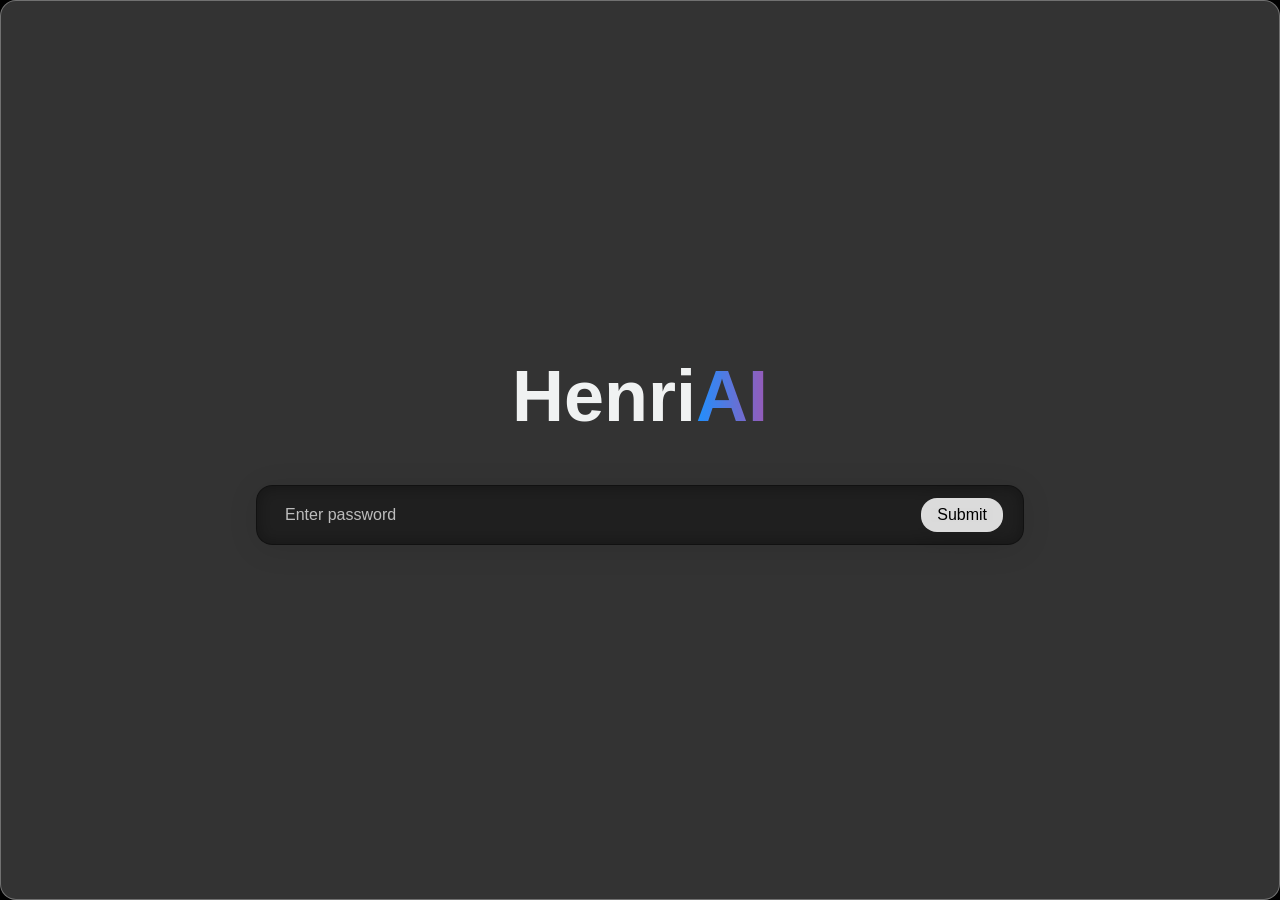
<file: index.html>
<!DOCTYPE html>
<html lang="en">
<head>
  <meta charset="UTF-8" />
  <meta name="viewport" content="width=device-width, initial-scale=1.0"/>
  <title>HenriAI</title>
  <link rel="stylesheet" href="styles.css"/>
  <link rel="icon" type="image/png" href="favicon/favicon-96x96.png" sizes="96x96"/>
  <link rel="icon" type="image/svg+xml" href="favicon/favicon.svg"/>
  <link rel="shortcut icon" href="favicon/favicon.ico"/>
  <link rel="apple-touch-icon" sizes="180x180" href="favicon/apple-touch-icon.png"/>
  <meta name="apple-mobile-web-app-title" content="HenriAI"/>
  <link rel="manifest" href="favicon/site.webmanifest"/>
</head>
<body>
  <!-- Authentication Screen -->
  <div id="authScreen" class="auth-screen">
    <div class="auth-content">
      <h1 class="auth-title">Henri<span class="ai-highlight">AI</span></h1>
      <div id="passwordSection">
        <div class="auth-input-group">
          <input type="password" id="passwordInput" class="auth-input" placeholder="Enter password" autofocus />
          <button id="passwordSubmit" class="auth-button">Submit</button>
        </div>
      </div>
      <div id="nameSection" class="hidden">
        <div class="auth-input-group">
          <input type="text" id="nameInput" class="auth-input" placeholder="Enter your name" />
          <button id="nameSubmit" class="auth-button">Submit</button>
        </div>
      </div>
    </div>
  </div>

  <!-- Main Content -->
  <div id="mainContent" class="hidden">
    <header class="header">
      <div class="brand-title">Henri<span class="ai-highlight">AI</span></div>
      <div class="portfoliolink">
        <div class="arrow">→</div>
        <a href="https://henriceriocain.ca/" target="_blank" class="text">hnricriocnprtfo</a>
      </div>
    </header>

    <main class="chat-container">
      <div class="welcome-note">
        <p>Welcome to HenriAI!</p>
        <p>Ready to chat? Just type your message below and let's get started!</p>
      </div>
    </main>

    <footer class="input-container">
      <div class="input-wrapper">
        <div class="input-group">
          <textarea class="message-input" placeholder="Go on, write your message" rows="1"></textarea>
          <button class="send-button">Send</button>
        </div>
      </div>
    </footer>
  </div>

  <!-- Order matters: config -> client -> app -->
  <script src="config.js"></script>
  <script src="apiClient.js"></script>
  <script src="script.js"></script>
</body>
</html>
</file>
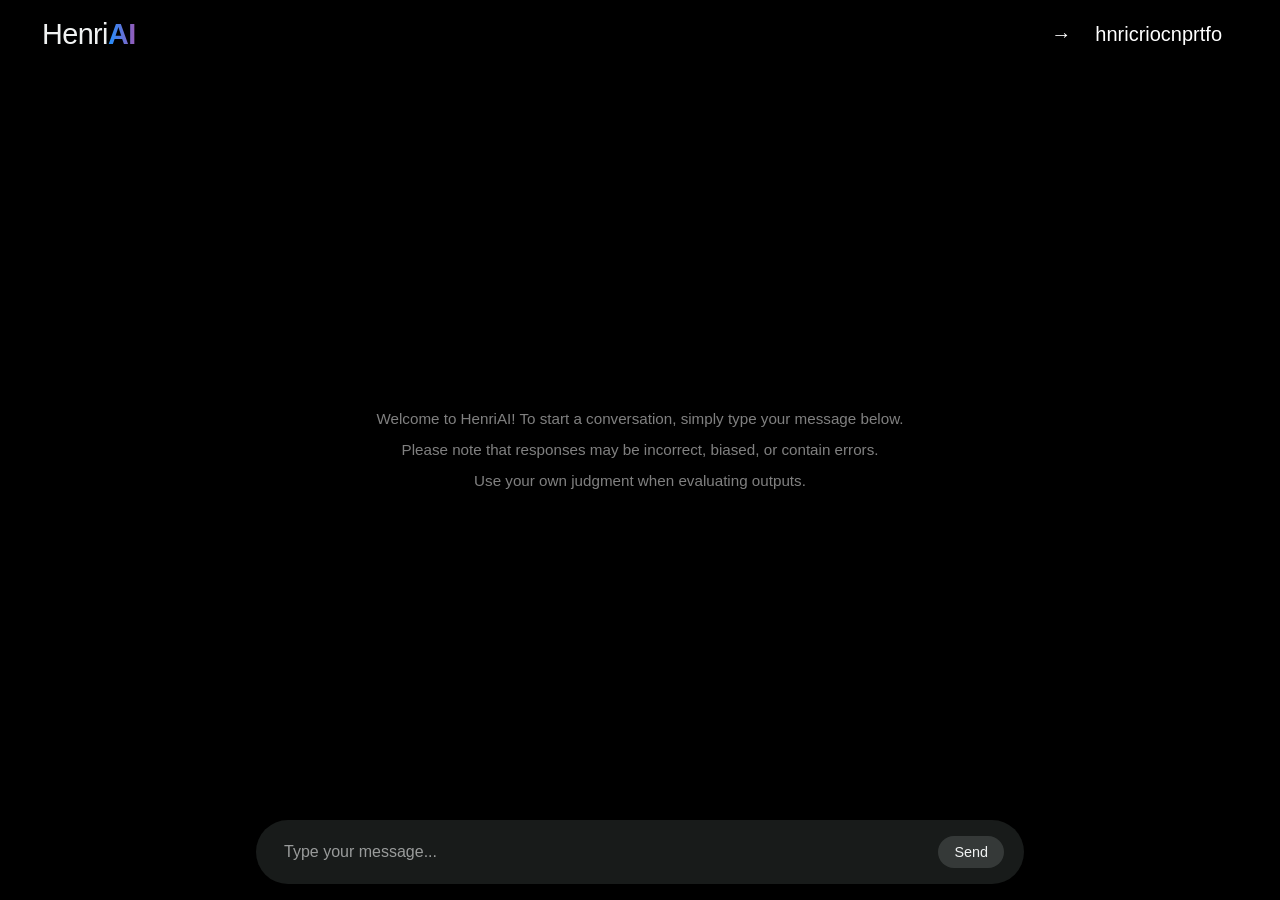
<file: frontend/index.html>
<!DOCTYPE html>
<html lang="en">
<head>
    <meta charset="UTF-8">
    <meta name="viewport" content="width=device-width, initial-scale=1.0">
    <title>HenriAI</title>
    <link rel="stylesheet" href="styles.css">
    <link rel="icon" type="image/png" href="Favicon/favicon-96x96.png" sizes="96x96" />
    <link rel="icon" type="image/svg+xml" href="Favicon/favicon.svg" />
    <link rel="shortcut icon" href="Favicon/favicon.ico" />
    <link rel="apple-touch-icon" sizes="180x180" href="Favicon/apple-touch-icon.png" />
    <meta name="apple-mobile-web-app-title" content="HenriAI" />
    <link rel="manifest" href="Favicon/site.webmanifest" />
</head>
<body>
  <header class="header">
    <div class="brand-title">
        Henri<span class="ai-highlight">AI</span>
    </div>
    <div class="portfoliolink">
      <div class="arrow">→</div>
      <a href="https://henriceriocain.ca/" target="_blank" class="text">hnricriocnprtfo</a>
    </div>
  </header>

  <main class="chat-container">
    <div class="welcome-note">
        <p>Welcome to HenriAI! To start a conversation, simply type your message below.</p>
        <p>Please note that responses may be incorrect, biased, or contain errors.</p>
        <p>Use your own judgment when evaluating outputs.</p>
    </div>
  </main>

    <footer class="input-container">
        <div class="input-wrapper">
            <div class="input-group">
                <textarea class="message-input" placeholder="Type your message..." rows="1"></textarea>
                <button class="send-button">Send</button>
            </div>
        </div>
    </footer>

    <script src="script.js"></script>
</body>
</html>
</file>
<file: styles.css>
:root {
  --primary-bg: #000000;
  --text-color: #F0F2F2;
  --user-msg-bg: rgba(82, 89, 87, 0.3);
  --ai-msg-bg: rgba(163, 166, 161, 0.3);
  --input-bg: rgba(38, 38, 38, 0.4);
  --blur-strength: 12px;
  --font-family: -apple-system, BlinkMacSystemFont, "SF Pro Text", "SF Pro Icons", "Helvetica Neue", Helvetica, Arial, sans-serif;
}

* {
  margin: 0;
  padding: 0;
  box-sizing: border-box;
}

body {
  font-family: var(--font-family);
  background-color: var(--primary-bg);
  color: var(--text-color);
  height: 100vh;
  display: flex;
  flex-direction: column;
  -webkit-font-smoothing: antialiased;
  -moz-osx-font-smoothing: grayscale;
}

.header {
  position: fixed;
  top: 0;
  width: 100%;
  background: var(--primary-bg);
  padding: 0.5rem 2rem;
  z-index: 100;
  font-family: var(--font-family);
  display: flex;
  justify-content: space-between;
  align-items: center;
}

.brand-title {
  padding: 10px;
  font-size: 1.8rem;
  letter-spacing: -0.02em;
  display: inline-flex;
  align-items: center;
}

.ai-highlight {
  background: linear-gradient(90deg, #1e90ff, #9b59b6, #e74c3c, #1e90ff);
  background-size: 300% 300%;
  -webkit-background-clip: text;
  -webkit-text-fill-color: transparent;
  animation: gradient-animation 40s ease infinite;
  font-weight: 700;
}

@keyframes gradient-animation {
  0% {
    background-position: 0% 50%;
  }
  50% {
    background-position: 100% 50%;
  }
  100% {
    background-position: 0% 50%;
  }
}

.portfoliolink {
  position: relative;
  display: flex;
  align-items: center;
  gap: 8px;
  margin-right: 10px;
}

.portfoliolink .arrow {
  position: relative;
  transition: transform 0.5s cubic-bezier(0.5, -0.2, 0.2, 1);
  display: inline-block;
  color: white;
  font-size: 20px;
}

.portfoliolink .text {
  position: relative;
  text-decoration: none;
  color: white;
  font-size: 20px;
  padding: 8px 16px;
  border-radius: 8px;
  transition: background-color 0.3s ease, transform 0.2s ease;
  transform-origin: center;
  display: inline-block;
}

.portfoliolink:hover .arrow {
  transform: translateX(1100%);
}

.portfoliolink:hover .text {
  background-color: rgba(255, 255, 255, 0.1);
  transform: scale(1.05);
}

.welcome-note {
  text-align: center;
  color: rgba(255, 255, 255, 0.5);
  padding: 2rem;
  position: absolute;
  top: 50%;
  left: 50%;
  transform: translate(-50%, -50%);
  width: 100%;
  transition: opacity 0.3s ease;
  pointer-events: none;
}

.welcome-note p {
  margin: 0.5rem 0;
  font-size: 0.95rem;
  line-height: 1.5;
}

.welcome-note.hidden {
  opacity: 0;
}

.chat-container {
  flex: 1;
  margin: 4rem 0 7rem;
  padding: 1rem 10rem;
  overflow-y: auto;
  display: flex;
  flex-direction: column;
  gap: 1rem;
}

.chat-message {
  display: flex;
  width: 100%;
  margin: 0.5rem 0;
  padding: 0.75rem 0;
}

.chat-message.bot {
  justify-content: flex-start;
}

.chat-message.user {
  justify-content: flex-end;
}

.message-content {
  max-width: 48rem;
  display: flex;
  align-items: center;
  gap: 1rem;
  padding: 0.75rem 1.25rem;
  border-radius: 50px;
  backdrop-filter: blur(var(--blur-strength));
  -webkit-backdrop-filter: blur(var(--blur-strength));
  word-wrap: break-word;
  min-width: 0;
}

.chat-message.user .message-content {
  background: var(--user-msg-bg);
  text-align: right;
}

.chat-message.bot .message-content {
  background: var(--ai-msg-bg);
  text-align: left;
}

.avatar {
  width: 2.8rem;
  height: 2.8rem;
  border-radius: 50%;
  display: flex;
  align-items: center;
  justify-content: center;
  font-weight: 600;
  background: rgba(38, 38, 38, 0.8);
  flex-shrink: 0;
}

.message-text {
  flex: 1;
  line-height: 1.5;
  font-size: 1.05rem;
  padding: 0.25rem 0;
  overflow-wrap: break-word;
  word-break: break-word;
  hyphens: auto;
  min-width: 0;
  max-width: 100%;
}

.input-container {
  position: fixed;
  bottom: 0;
  left: 0;
  width: 100%;
  padding: 1rem;
  background: var(--primary-bg);
}

.input-wrapper {
  max-width: 800px;
  margin: 0 auto;
}

.input-group {
  display: flex;
  align-items: center;
  gap: 0.75rem;
  padding: 0.75rem 1.25rem;
  background: rgba(82, 89, 87, 0.3);
  backdrop-filter: blur(var(--blur-strength));
  -webkit-backdrop-filter: blur(var(--blur-strength));
  border-radius: 50px;
  margin: 0 1rem;
}

.message-input {
  flex: 1;
  padding: 0;
  border: none;
  background: transparent;
  color: var(--text-color);
  font-family: var(--font-family);
  font-size: 1rem;
  resize: none;
  overflow: hidden;
  min-height: 24px;
  max-height: 150px;
  line-height: 1.5;
  margin: 0;
  display: flex;
  align-items: center;
}

.message-input:focus {
  outline: none;
}

.message-input::placeholder {
  color: rgba(240, 242, 242, 0.6);
}

.send-button {
  padding: 0.5rem 1rem;
  border: none;
  border-radius: 50px;
  background: rgba(82, 89, 87, 0.5);
  color: var(--text-color);
  font-family: var(--font-family);
  font-size: 0.9rem;
  font-weight: 500;
  cursor: pointer;
  transition: all 0.2s ease;
  white-space: nowrap;
}

.send-button:hover {
  background: rgba(163, 166, 161, 0.5);
}

/* Authentication Screen */
.auth-screen {
  position: fixed;
  top: 0;
  left: 0;
  width: 100%;
  height: 100%;
  /* From https://css.glass */
  background: rgba(255, 255, 255, 0.2);
  border-radius: 16px;
  box-shadow: 0 4px 30px rgba(0, 0, 0, 0.1);
  backdrop-filter: blur(5px);
  -webkit-backdrop-filter: blur(5px);
  border: 1px solid rgba(255, 255, 255, 0.3);
  z-index: 2000;
  display: flex;
  justify-content: center;
  align-items: center;
}

.auth-content {
  text-align: center;
  width: 90%;
  max-width: 800px;
}

.auth-title {
  font-size: 4.5rem;
  margin-bottom: 3rem;
}

.auth-input-group {
  display: flex;
  align-items: center;
  gap: 0.75rem;
  padding: 0.75rem 1.25rem;
  background: rgba(0, 0, 0, 0.65);
  border-radius: 16px;
  box-shadow: 0 4px 30px rgba(0, 0, 0, 0.1);
  backdrop-filter: blur(9.7px);
  -webkit-backdrop-filter: blur(9.7px);
  border: 1px solid rgba(0, 0, 0, 0.3);
  margin: 0 1rem;
}

.auth-input {
  flex: 1;
  padding: 0.5rem;
  border: none;
  background: transparent;
  color: var(--text-color);
  font-size: 1rem;
}

.auth-input::placeholder {
  color: rgba(255, 255, 255, 0.7);
}

.auth-input:focus {
  outline: none;
}

.auth-button {
  padding: 0.5rem 1rem;
  border: none;
  border-radius: 8px;
  /* From https://css.glass */
  background: rgba(255, 255, 255, 0.85);
  border-radius: 16px;
  box-shadow: 0 4px 30px rgba(0, 0, 0, 0.1);
  backdrop-filter: blur(5px);
  -webkit-backdrop-filter: blur(5px);
  color: #000;
  font-size: 1rem;
  font-weight: 500;
  cursor: pointer;
  display: flex;
  align-items: center;
  justify-content: center;
  transition: all 0.3s ease;
}

.auth-button:hover {
  background: #ffffff;
  transform: scale(1.05);
  box-shadow: 0 0 15px rgba(255, 255, 255, 0.3);
}

/* Animation utilities */
.hidden {
  display: none !important;
}

.fade-out {
  opacity: 0;
  transition: opacity 0.5s ease;
}

.fade-in {
  opacity: 1;
  transition: opacity 0.5s ease;
}

.transparent {
  opacity: 0;
}
</file>
<file: frontend/styles.css>
:root {
  --primary-bg: #000000;
  --text-color: #F0F2F2;
  --user-msg-bg: rgba(82, 89, 87, 0.3);
  --ai-msg-bg: rgba(163, 166, 161, 0.3);
  --input-bg: rgba(38, 38, 38, 0.4);
  --blur-strength: 12px;
  --font-family: -apple-system, BlinkMacSystemFont, "SF Pro Text", "SF Pro Icons", "Helvetica Neue", Helvetica, Arial, sans-serif;
}

* {
  margin: 0;
  padding: 0;
  box-sizing: border-box;
}

body {
  font-family: var(--font-family);
  background-color: var(--primary-bg);
  color: var(--text-color);
  height: 100vh;
  display: flex;
  flex-direction: column;
  -webkit-font-smoothing: antialiased;
  -moz-osx-font-smoothing: grayscale;
}

.header {
  position: fixed;
  top: 0;
  width: 100%;
  background: var(--primary-bg);
  padding: 0.5rem 2rem;
  z-index: 100;
  font-family: var(--font-family);
  display: flex;
  justify-content: space-between;
  align-items: center;
}

.brand-title {
  padding: 10px;
  font-size: 1.8rem;
  letter-spacing: -0.02em;
  display: inline-flex;
  align-items: center;
}

.ai-highlight {
  background: linear-gradient(90deg, #1e90ff, #9b59b6, #e74c3c, #1e90ff);
  background-size: 300% 300%;
  -webkit-background-clip: text;
  -webkit-text-fill-color: transparent;
  animation: gradient-animation 40s ease infinite;
  font-weight: 700;
}

@keyframes gradient-animation {
  0% {
    background-position: 0% 50%;
  }
  50% {
    background-position: 100% 50%;
  }
  100% {
    background-position: 0% 50%;
  }
}

.portfoliolink {
  position: relative;
  display: flex;
  align-items: center;
  gap: 8px;
  margin-right: 10px;
}

.portfoliolink .arrow {
  position: relative;
  transition: transform 0.5s cubic-bezier(0.5, -0.2, 0.2, 1);
  display: inline-block;
  color: white;
  font-size: 20px;
}

.portfoliolink .text {
  position: relative;
  text-decoration: none;
  color: white;
  font-size: 20px;
  padding: 8px 16px;
  border-radius: 8px;
  transition: background-color 0.3s ease, transform 0.2s ease;
  transform-origin: center;
  display: inline-block;
}

.portfoliolink:hover .arrow {
  transform: translateX(1100%);
}

.portfoliolink:hover .text {
  background-color: rgba(255, 255, 255, 0.1);
  transform: scale(1.05);
}

.welcome-note {
  text-align: center;
  color: rgba(255, 255, 255, 0.5);
  padding: 2rem;
  position: absolute;
  top: 50%;
  left: 50%;
  transform: translate(-50%, -50%);
  width: 100%;
  transition: opacity 0.3s ease;
  pointer-events: none;
}

.welcome-note p {
  margin: 0.5rem 0;
  font-size: 0.95rem;
  line-height: 1.5;
}

.welcome-note.hidden {
  opacity: 0;
}

.chat-container {
  flex: 1;
  margin: 4rem 0 7rem;
  padding: 1rem 10rem;
  overflow-y: auto;
  display: flex;
  flex-direction: column;
  gap: 1rem;
}

.chat-message {
  display: flex;
  width: 100%;
  margin: 0.5rem 0;
  padding: 0.75rem 0;
}

.chat-message.bot {
  justify-content: flex-start;
}

.chat-message.user {
  justify-content: flex-end;
}

.message-content {
  max-width: 48rem;
  display: flex;
  align-items: center;
  gap: 1rem;
  padding: 0.75rem 1.25rem;
  border-radius: 50px;
  backdrop-filter: blur(var(--blur-strength));
  -webkit-backdrop-filter: blur(var(--blur-strength));
  word-wrap: break-word;
  min-width: 0;
}

.chat-message.user .message-content {
  background: var(--user-msg-bg);
  text-align: right;
}

.chat-message.bot .message-content {
  background: var(--ai-msg-bg);
  text-align: left;
}

.avatar {
  width: 2.8rem;
  height: 2.8rem;
  border-radius: 50%;
  display: flex;
  align-items: center;
  justify-content: center;
  font-weight: 600;
  background: rgba(38, 38, 38, 0.8);
  flex-shrink: 0;
}

.message-text {
  flex: 1;
  line-height: 1.5;
  font-size: 1.05rem;
  padding: 0.25rem 0;
  overflow-wrap: break-word;
  word-break: break-word;
  hyphens: auto;
  min-width: 0;
  max-width: 100%;
}

.input-container {
  position: fixed;
  bottom: 0;
  left: 0;
  width: 100%;
  padding: 1rem;
  background: var(--primary-bg);
}

.input-wrapper {
  max-width: 800px;
  margin: 0 auto;
}

.input-group {
  display: flex;
  align-items: center;
  gap: 0.75rem;
  padding: 0.75rem 1.25rem;
  background: rgba(82, 89, 87, 0.3);
  backdrop-filter: blur(var(--blur-strength));
  -webkit-backdrop-filter: blur(var(--blur-strength));
  border-radius: 50px;
  margin: 0 1rem;
}

.message-input {
  flex: 1;
  padding: 0.5rem;
  border: none;
  background: transparent;
  color: var(--text-color);
  font-family: var(--font-family);
  font-size: 1rem;
  resize: none;
  overflow: hidden;
  min-height: 24px;
  max-height: 150px;
  line-height: 1.5;
  margin: 0;
}

.message-input:focus {
  outline: none;
}

.message-input::placeholder {
  color: rgba(240, 242, 242, 0.6);
}

.send-button {
  padding: 0.5rem 1rem;
  border: none;
  border-radius: 50px;
  background: rgba(82, 89, 87, 0.5);
  color: var(--text-color);
  font-family: var(--font-family);
  font-size: 0.9rem;
  font-weight: 500;
  cursor: pointer;
  transition: all 0.2s ease;
  white-space: nowrap;
}

.send-button:hover {
  background: rgba(163, 166, 161, 0.5);
}
</file>
